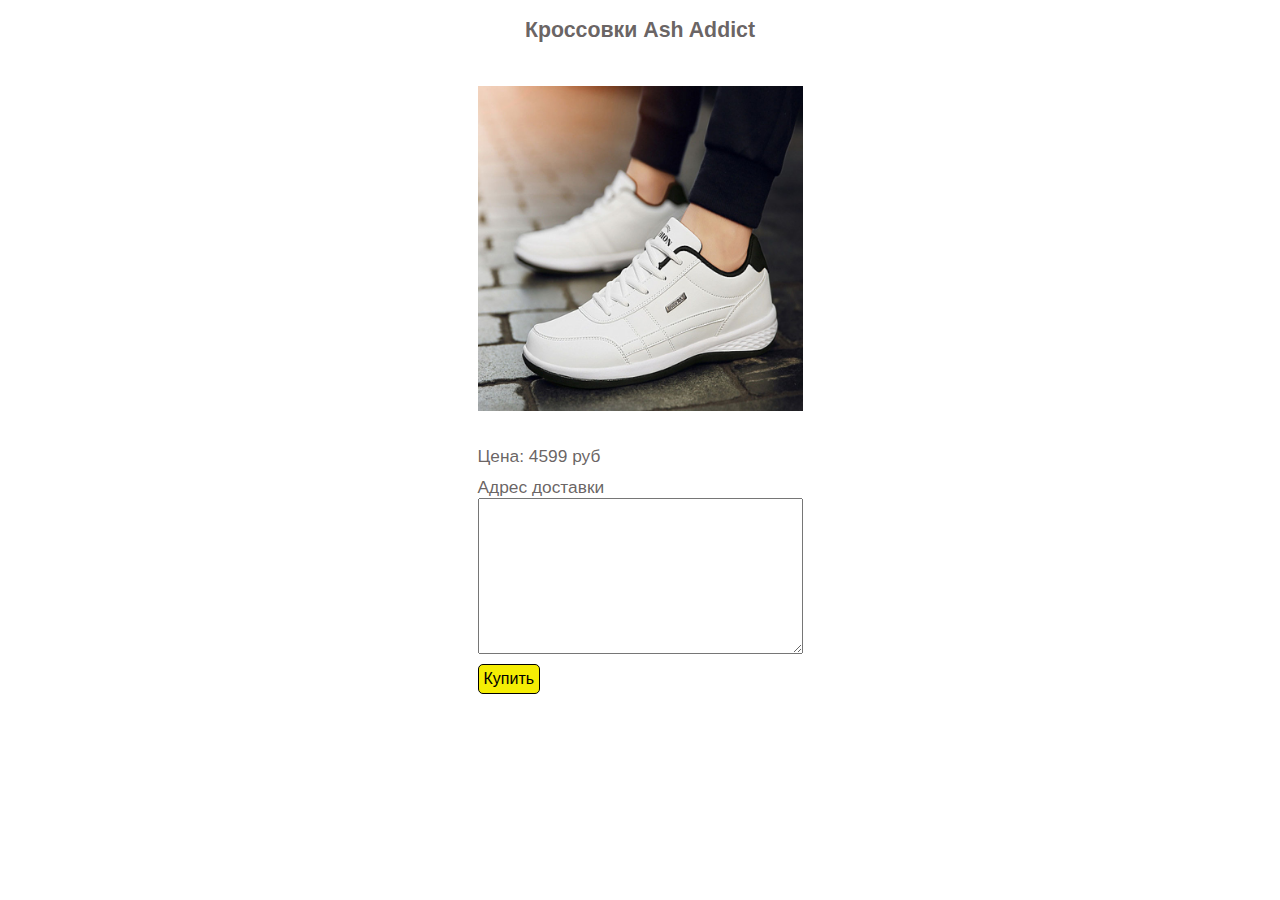
<file: moe_itogovoe/buy.html>
<!DOCTYPE html>
<html lang="en">
    <head>
        <meta charset="UTF-8" />
        <meta http-equiv="X-UA-Compatible" content="IE=edge" />
        <meta name="viewport" content="width=device-width, initial-scale=1.0" />
        <link rel="stylesheet" type="text/css" href="style_3.css" />
        <title>Document</title>
    </head>
    <body>
        <div class="outer__container">
            <h2 class="header">Кроссовки Ash Addict</h2>
            <img class="pokupka" src="6069162359.jpg" alt="pic" />
            <span class="cena">Цена: 4599 руб</span>
            <span class="address">Адрес доставки</span>
            <textarea name="" id="" cols="30" rows="10"></textarea>
            <div class="buy"><a href="#">Купить</a></div>
        </div>
    </body>
</html>
</file>
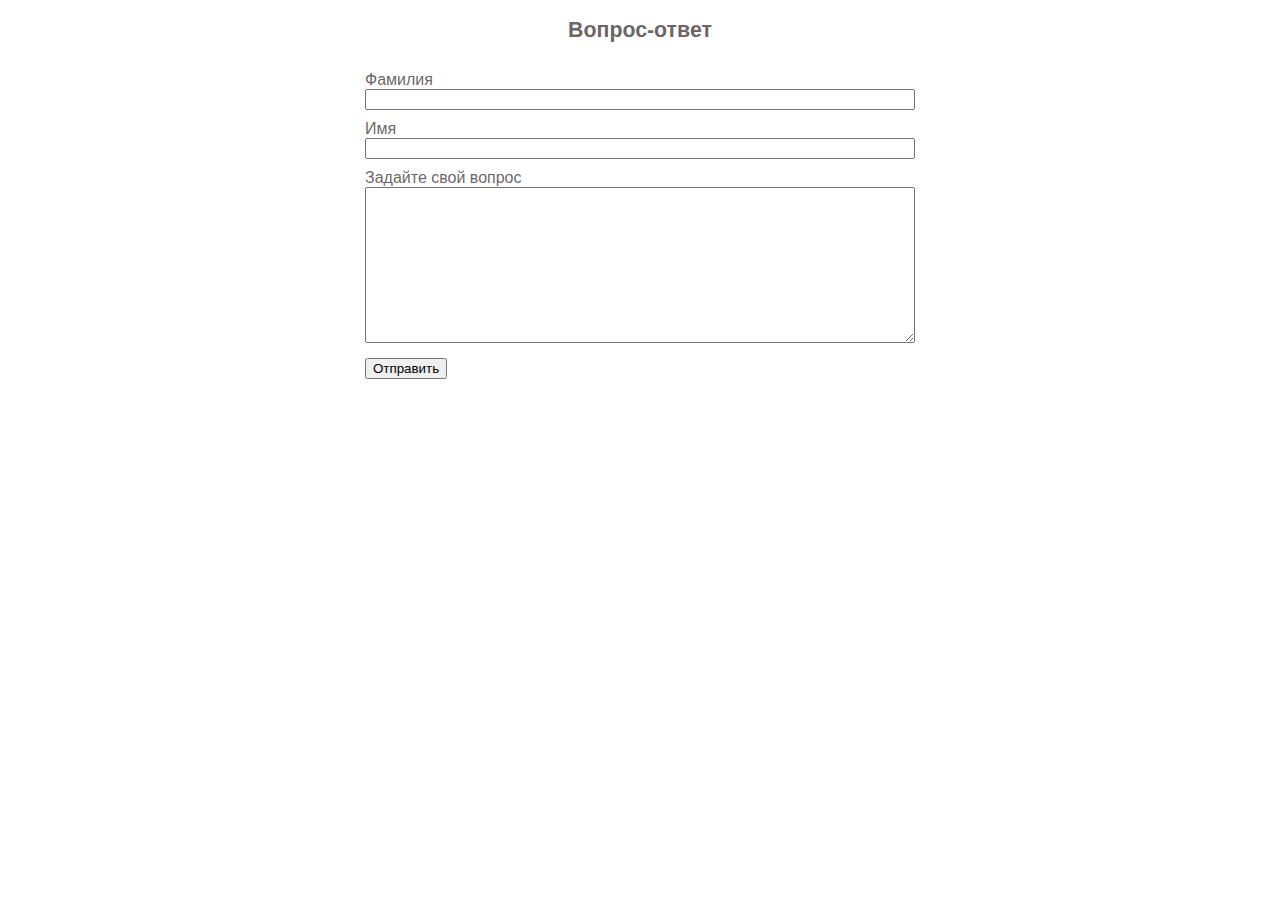
<file: moe_itogovoe/questions.html>
<!DOCTYPE html>
<html lang="en">
    <head>
        <meta charset="UTF-8" />
        <meta http-equiv="X-UA-Compatible" content="IE=edge" />
        <meta name="viewport" content="width=device-width, initial-scale=1.0" />
        <title>Document</title>
        <link rel="stylesheet" href="style_5.css" />
    </head>
    <body>
        <div class="outer-container">
            <h2 class="header-2">Вопрос-ответ</h2>
            <label for="family-name" class="label-1">Фамилия</label>
            <input type="text" name="family-name" />
            <label for="first-name" class="label-1">Имя</label>
            <input type="text" name="first-name" />
            <span class="label-2">Задайте свой вопрос</span>
            <textarea name="quest" id="" cols="30" rows="10"></textarea>
            <input type="button" value="Отправить" class="button-send" />
        </div>
    </body>
</html>
</file>
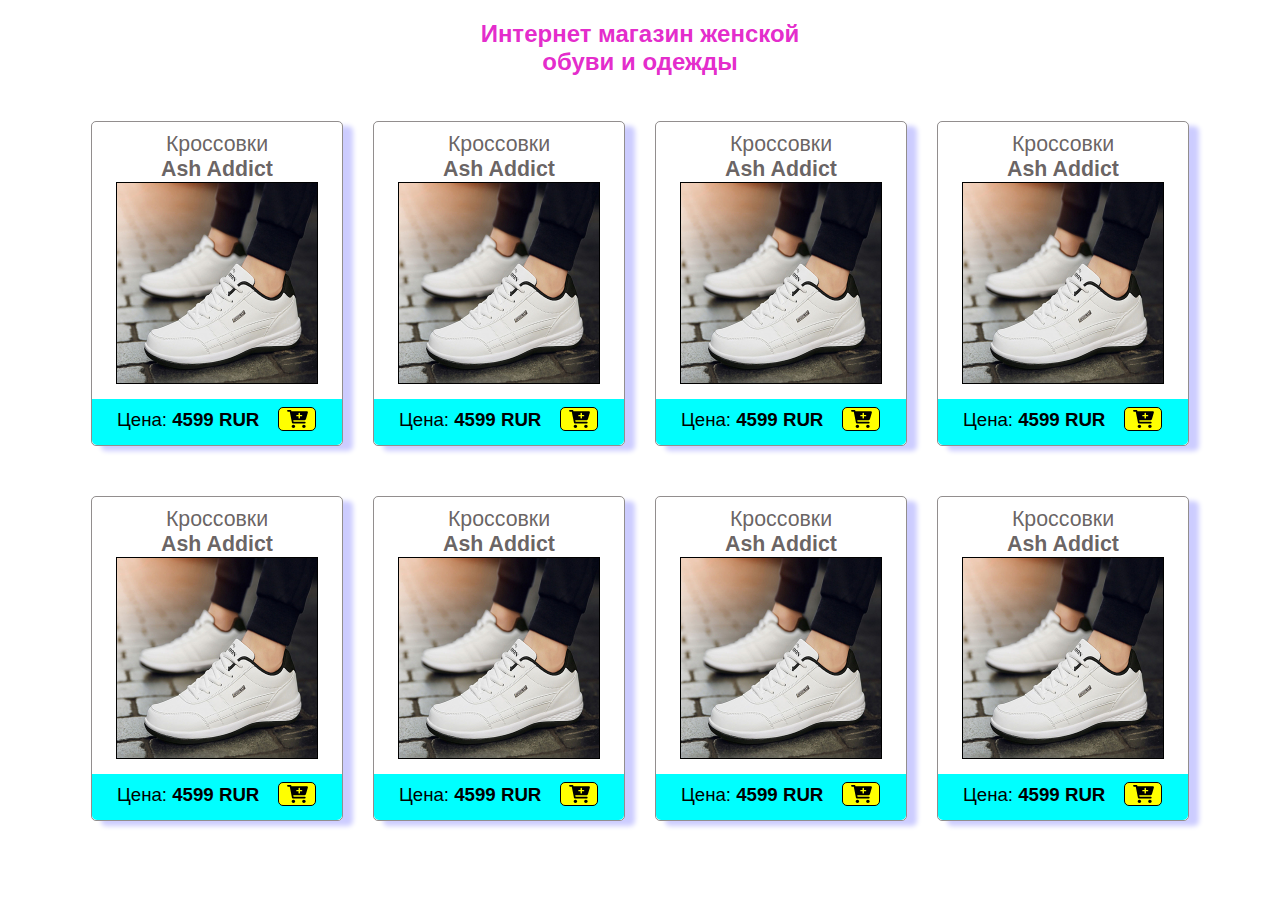
<file: moe_itogovoe/shop.html>
<!DOCTYPE html>
<html lang="en">

<head>
    <meta charset="UTF-8">
    <meta http-equiv="X-UA-Compatible" content="IE=edge">
    <meta name="viewport" content="width=device-width, initial-scale=1.0">
    <title>Document</title>
    <link rel="stylesheet" type="text/css" href="style_2.css">
</head>

<body>
    <h2 class="head">Интернет магазин женской <br>обуви и одежды</h2>
    <div class="row-content">
        <div class="card">
            <span class="header">Кроссовки <br><b>Ash Addict</b></span>
            <img class="image" src="6069162359.jpg" alt="sneakers">
            <div class="container">
                <div class="price">
                    <span class="cena">Цена:&nbsp;</span><span class="stoimost"><b>4599&nbsp;RUR</b></span>
                    <a class="buy" href="#"><img class="pokupka" src="cart-plus.svg" alt="Buy"></a>
                </div>
            </div>
        </div>
        <div class="card">
            <span class="header">Кроссовки <br><b>Ash Addict</b></span>
            <img class="image" src="6069162359.jpg" alt="sneakers">
            <div class="container">
                <div class="price">
                    <span class="cena">Цена:&nbsp;</span><span class="stoimost"><b>4599&nbsp;RUR</b></span>
                    <a class="buy" href="#"><img class="pokupka" src="cart-plus.svg" alt="Buy"></a>
                </div>
            </div>
        </div>
        <div class="card">
            <span class="header">Кроссовки <br><b>Ash Addict</b></span>
            <img class="image" src="6069162359.jpg" alt="sneakers">
            <div class="container">
                <div class="price">
                    <span class="cena">Цена:&nbsp;</span><span class="stoimost"><b>4599&nbsp;RUR</b></span>
                    <a class="buy" href="#"><img class="pokupka" src="cart-plus.svg" alt="Buy"></a>
                </div>
            </div>
        </div>
        <div class="card">
            <span class="header">Кроссовки <br><b>Ash Addict</b></span>
            <img class="image" src="6069162359.jpg" alt="sneakers">
            <div class="container">
                <div class="price">
                    <span class="cena">Цена:&nbsp;</span><span class="stoimost"><b>4599&nbsp;RUR</b></span>
                    <a class="buy" href="#"><img class="pokupka" src="cart-plus.svg" alt="Buy"></a>
                </div>
            </div>
        </div>
    </div>
    <div class="row-content">
        <div class="card">
            <span class="header">Кроссовки <br><b>Ash Addict</b></span>
            <img class="image" src="6069162359.jpg" alt="sneakers">
            <div class="container">
                <div class="price">
                    <span class="cena">Цена:&nbsp;</span><span class="stoimost"><b>4599&nbsp;RUR</b></span>
                    <a class="buy" href="#"><img class="pokupka" src="cart-plus.svg" alt="Buy"></a>
                </div>
            </div>
        </div>
        <div class="card">
            <span class="header">Кроссовки <br><b>Ash Addict</b></span>
            <img class="image" src="6069162359.jpg" alt="sneakers">
            <div class="container">
                <div class="price">
                    <span class="cena">Цена:&nbsp;</span><span class="stoimost"><b>4599&nbsp;RUR</b></span>
                    <a class="buy" href="#"><img class="pokupka" src="cart-plus.svg" alt="Buy"></a>
                </div>
            </div>
        </div>
        <div class="card">
            <span class="header">Кроссовки <br><b>Ash Addict</b></span>
            <img class="image" src="6069162359.jpg" alt="sneakers">
            <div class="container">
                <div class="price">
                    <span class="cena">Цена:&nbsp;</span><span class="stoimost"><b>4599&nbsp;RUR</b></span>
                    <a class="buy" href="#"><img class="pokupka" src="cart-plus.svg" alt="Buy"></a>
                </div>
            </div>
        </div>
        <div class="card">
            <span class="header">Кроссовки <br><b>Ash Addict</b></span>
            <img class="image" src="6069162359.jpg" alt="sneakers">
            <div class="container">
                <div class="price">
                    <span class="cena">Цена:&nbsp;</span><span class="stoimost"><b>4599&nbsp;RUR</b></span>
                    <a class="buy" href="#"><img class="pokupka" src="cart-plus.svg" alt="Buy"></a>
                </div>
            </div>
        </div>
    </div>
</body>

</html>
</file>
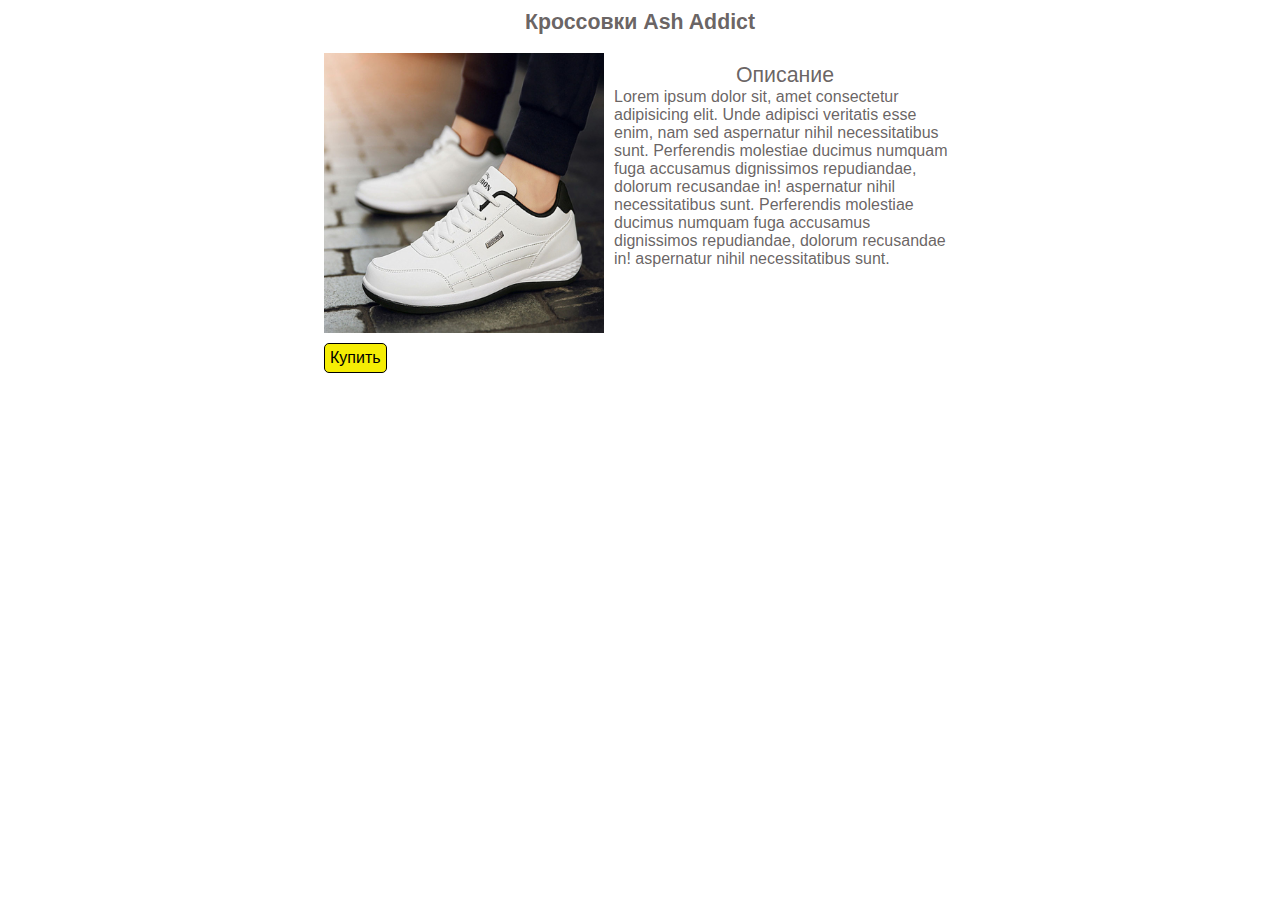
<file: moe_itogovoe/tovar.html>
<!DOCTYPE html>
<html lang="en">
    <head>
        <meta charset="UTF-8" />
        <meta http-equiv="X-UA-Compatible" content="IE=edge" />
        <meta name="viewport" content="width=device-width, initial-scale=1.0" />
        <link rel="stylesheet" type="text/css" href="style_4.css" />
        <title>Document</title>
    </head>
    <body>
        <div class="wrapper">
            <h2 class="header">Кроссовки Ash Addict</h2>
            <div class="container">
                <img class="pokupka" src="6069162359.jpg" alt="pic" />

                <div class="wrapper-opisanie">
                    <span class="zagolovok">Описание</span>
                    <span class="opisanie">
                        Lorem ipsum dolor sit, amet consectetur adipisicing
                        elit. Unde adipisci veritatis esse enim, nam sed
                        aspernatur nihil necessitatibus sunt. Perferendis
                        molestiae ducimus numquam fuga accusamus dignissimos
                        repudiandae, dolorum recusandae in! aspernatur nihil
                        necessitatibus sunt. Perferendis molestiae ducimus
                        numquam fuga accusamus dignissimos repudiandae, dolorum
                        recusandae in! aspernatur nihil necessitatibus sunt.
                    </span>
                </div>
            </div>
            <div class="buy"><a href="#">Купить</a></div>
        </div>
    </body>
</html>
</file>
<file: moe_itogovoe/style_3.css>
.header {
    display: block;
    text-align: center;
    font-family: Arial, Helvetica, sans-serif;
    color: rgba(92, 86, 86, 0.918);
    font-size: 16pt;
    margin-top: 10px;
}

.pokupka {
    width: 325px;
    display: block;
    margin: 25px auto;
}

.cena {
    display: block;
    text-align: left;
    font-family: Arial, Helvetica, sans-serif;
    color: rgba(92, 86, 86, 0.918);
    font-size: 13pt;
    margin-top: 10px;
}

.address {
    display: block;
    text-align: left;
    font-family: Arial, Helvetica, sans-serif;
    color: rgba(92, 86, 86, 0.918);
    font-size: 13pt;
    margin-top: 10px;
}

.outer__container {
    display: flex;
    flex-direction: column;
    width: 325px;
    margin: 0 auto;
}

.buy {
    width: fit-content;
    background-color: #f5ed04;
    padding: 5px;
    border-radius: 5px;
    border: 1px solid black;
    margin-top: 10px;
}

.buy > a {
    text-decoration: none;
    font-family: sans-serif;
    color: black;
}
</file>
<file: moe_itogovoe/style_5.css>
.header-2 {
    display: block;
    text-align: center;
    font-family: Arial, Helvetica, sans-serif;
    color: rgba(92, 86, 86, 0.918);
    font-size: 16pt;
    margin-top: 10px;
}

.outer-container {
    /* display: flex; */
    display: flex;
    flex-direction: column;
    width: 550px;
    margin: auto;
}

.label-1 {
    /* display: block; */
    text-align: center;
    font-family: Arial, Helvetica, sans-serif;
    color: rgba(92, 86, 86, 0.918);
    font-size: 12pt;
    margin-top: 10px;
    align-self: baseline;
}

.label-2 {
    text-align: center;
    font-family: Arial, Helvetica, sans-serif;
    color: rgba(92, 86, 86, 0.918);
    font-size: 12pt;
    margin-top: 10px;
    align-self: baseline;
}

.button-send {
    margin-top: 15px;
    width: fit-content;
}
</file>
<file: moe_itogovoe/style_2.css>
.card {
    width: 250px;
    height: 323px;
    border: 1px solid rgba(92, 86, 86, 0.671);
    border-radius: 5px;
    box-shadow: 10px 5px 5px rgba(0, 0, 255, .2);
    float: left;
    margin: 25px 15px;
}

.header {
    display: block;
    text-align: center;
    font-family: Arial, Helvetica, sans-serif;
    color: rgba(92, 86, 86, 0.918);
    font-size: 16pt;
    margin-top: 10px;
}

.image {
    width: 80%;
    margin: 0 auto;
    display: block;
    border: 1px solid black;
}

.cena {
    text-align: left;
    display: block;
    font-family: Arial, Helvetica, sans-serif;
    color: black;
    font-size: 14pt;
    margin-top: 10px;
    float: left;
}

.stoimost {
    float: left;
    display: block;
    font-family: Arial, Helvetica, sans-serif;
    font-size: 14pt;
    color: black;
    margin-top: 10px;
    text-align: right;
}

.price {
    width: 80%;
    margin: 0px auto 0px auto;
    display: flex;
    justify-content: left;
    /* border-radius: 15px; */
    /* background-color: aquamarine; */
}

.container {
    width: 100%;
    margin-top: 15px;
    background-color: aqua;
    height: 46px;
    border-radius: 0 0 5px 5px;
}

.row-content {
    display: flex;
    justify-content: center;
}

h2.head {
    font-family: Arial, Helvetica, sans-serif;
    text-align: center;
    color: rgba(226, 24, 199, 0.932);
}

.buy {
    text-decoration: none;
    font-family: Arial, Helvetica, sans-serif;
    font-size: 14px;
    display: block;
    margin-top: 8px;
    margin-left: 19px;
    border: 1px solid black;
    border-radius: 5px;
    color: rgba(226, 24, 199, 0.932);
    background-color: yellow;
    width: 36px;
    /* position:relative; */
}

.pokupka {
    width: 58%;
    display: block;
    margin: 2px auto;
}

/* *{
    box-sizing: border-box;
} */
</file>
<file: moe_itogovoe/style_4.css>
.header {
    display: block;
    text-align: center;
    font-family: Arial, Helvetica, sans-serif;
    color: rgba(92, 86, 86, 0.918);
    font-size: 16pt;
    margin-top: 10px;
}

.pokupka {
    width: 280px;
    margin-right: 10px;
}

.zagolovok {
    display: block;
    text-align: center;
    font-family: Arial, Helvetica, sans-serif;
    color: rgba(92, 86, 86, 0.918);
    font-size: 16pt;
    margin-top: 10px;
}

.opisanie {
    /* display: block; */
    /* text-align: center; */
    font-family: Arial, Helvetica, sans-serif;
    color: rgba(92, 86, 86, 0.918);
    font-size: 12pt;
    margin-top: 10px;
}

.wrapper {
    margin: auto;
    width: 50%;
}

.container {
    display: flex;
    flex-direction: row;
    align-items: flex-start;
}

/* .pokupka {
    width: 58%;
    display: block;
    margin: 2px auto;
} */

.buy {
    width: fit-content;
    background-color: #f5ed04;
    padding: 5px;
    border-radius: 5px;
    border: 1px solid black;
    margin-top: 10px;
}

.buy > a {
    text-decoration: none;
    font-family: sans-serif;
    color: black;
}
</file>
